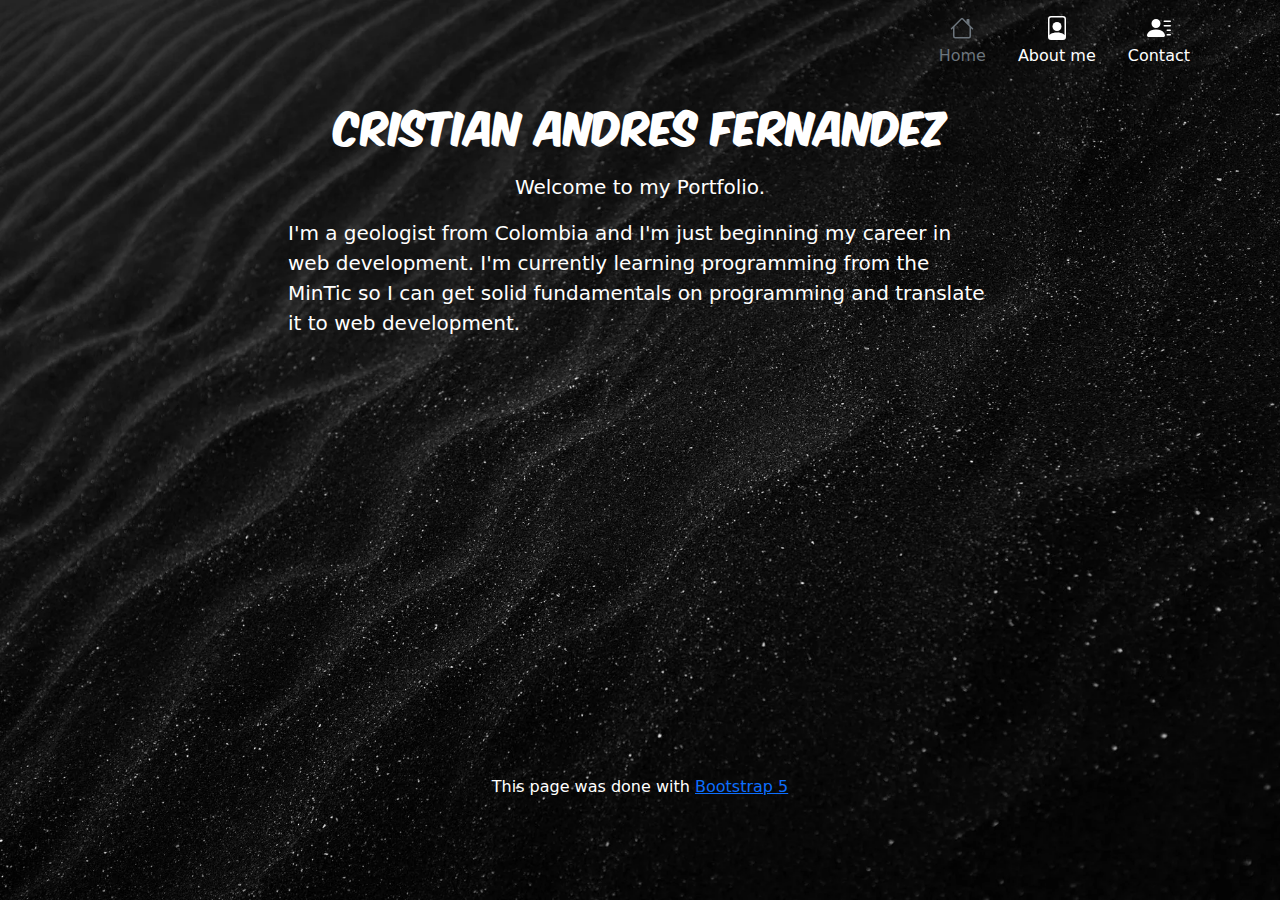
<file: index.html>
<!DOCTYPE html>
<!--[if lt IE 7]>      <html class="no-js lt-ie9 lt-ie8 lt-ie7"> <![endif]-->
<!--[if IE 7]>         <html class="no-js lt-ie9 lt-ie8"> <![endif]-->
<!--[if IE 8]>         <html class="no-js lt-ie9"> <![endif]-->
<!--[if gt IE 8]>      <html class="no-js"> <!--<![endif]-->
<html lang="en-US">

<head>
  <meta charset="utf-8">
  <meta http-equiv="X-UA-Compatible" content="IE=edge">
  <title>Cristian Fernandez | My Portfolio</title>
  <meta name='title' content='Portfolio of Cristian Andres Fernandez'>
  <meta name="description" content="Information about Cristian Fernandez, his background and current knowledge">
  <meta name="viewport" content="width=device-width, initial-scale=1">
  <link rel="apple-touch-icon" sizes="180x180" href="images/apple-touch-icon.png">
  <link rel="icon" type="image/png" sizes="32x32" href="images/favicon-32x32.png">
  <link rel="icon" type="image/png" sizes="16x16" href="images/favicon-16x16.png">
  <link rel="manifest" href="images/site.webmanifest">
  <link rel="stylesheet" href="css/bootstrap.min.css" type="text/css">
  <link rel="stylesheet" href="css/style.css" type="text/css">
</head>

<body class='text-center height'>
  <!--[if lt IE 7]>
            <p class="browsehappy">You are using an <strong>outdated</strong> browser. Please <a href="#">upgrade your browser</a> to improve your experience.</p>
        <![endif]-->
  <header>
    <div>
      <div class='container-xl'>
        <div class='d-flex flex-wrap align-items-center justify-content-end'>
          <nav class="navbar navbar-expand ">
            <ul class="navbar-nav me-auto">
              <li class="nav-item">
                <a class="nav-link active text-secondary" aria-current="page" href="#">
                  <svg class="bi d-block mx-auto mb-1" xmlns="http://www.w3.org/2000/svg" width="24" height="24" fill="currentColor" class="bi-house" viewBox="0 0 16 16">
                    <path fill-rule="evenodd" d="M2 13.5V7h1v6.5a.5.5 0 0 0 .5.5h9a.5.5 0 0 0 .5-.5V7h1v6.5a1.5 1.5 0 0 1-1.5 1.5h-9A1.5 1.5 0 0 1 2 13.5zm11-11V6l-2-2V2.5a.5.5 0 0 1 .5-.5h1a.5.5 0 0 1 .5.5z" />
                    <path fill-rule="evenodd" d="M7.293 1.5a1 1 0 0 1 1.414 0l6.647 6.646a.5.5 0 0 1-.708.708L8 2.207 1.354 8.854a.5.5 0 1 1-.708-.708L7.293 1.5z" />
                  </svg>
                  Home
                </a>
              </li>
              <li class="nav-item mx-3">
                <a class="nav-link text-white" href="about-me.html">
                  <svg class="bi d-block mx-auto mb-1" xmlns="http://www.w3.org/2000/svg" width="24" height="24" fill="currentColor" class="bi-file-person" viewBox="0 0 16 16">
                    <path d="M12 1a1 1 0 0 1 1 1v10.755S12 11 8 11s-5 1.755-5 1.755V2a1 1 0 0 1 1-1h8zM4 0a2 2 0 0 0-2 2v12a2 2 0 0 0 2 2h8a2 2 0 0 0 2-2V2a2 2 0 0 0-2-2H4z" />
                    <path d="M8 10a3 3 0 1 0 0-6 3 3 0 0 0 0 6z" />
                  </svg>
                  About me
                </a>
              </li>
              <li class="nav-item">
                <a class="nav-link text-white" href="contact.html">
                  <svg class="bi d-block mx-auto mb-1" xmlns="http://www.w3.org/2000/svg" width="24" height="24" fill="currentColor" class="bi bi-person-lines-fill" viewBox="0 0 16 16">
                    <path
                      d="M6 8a3 3 0 1 0 0-6 3 3 0 0 0 0 6zm-5 6s-1 0-1-1 1-4 6-4 6 3 6 4-1 1-1 1H1zM11 3.5a.5.5 0 0 1 .5-.5h4a.5.5 0 0 1 0 1h-4a.5.5 0 0 1-.5-.5zm.5 2.5a.5.5 0 0 0 0 1h4a.5.5 0 0 0 0-1h-4zm2 3a.5.5 0 0 0 0 1h2a.5.5 0 0 0 0-1h-2zm0 3a.5.5 0 0 0 0 1h2a.5.5 0 0 0 0-1h-2z" />
                  </svg>
                  Contact
                </a>
              </li>
            </ul>
          </nav>
        </div>
      </div>
    </div>
  </header>
  <main class="text-white d-flex">
    <div class="cover-container d-flex w-100 h-100 p-3 mx-auto flex-column">
      <section class="px-3 height-75">
        <h1 class="mb-4">Cristian Andres Fernandez</h1>
        <p class="lead">Welcome to my Portfolio.</p>
        <p class="lead text-start">I'm a geologist from Colombia and I'm just beginning my career in web
          development. I'm currently learning programming from the MinTic so I can get solid fundamentals on programming and translate it to web
          development.</p>
      </section>
      <footer class="mt-auto">This page was done with <a href="https://getbootstrap.com/" target="_blank" rel="noreferrer">Bootstrap 5</a>
      </footer>
    </div>
  </main>
  <script src="scripts/bootstrap.bundle.min.js" async defer></script>
</body>

</html>
</file>
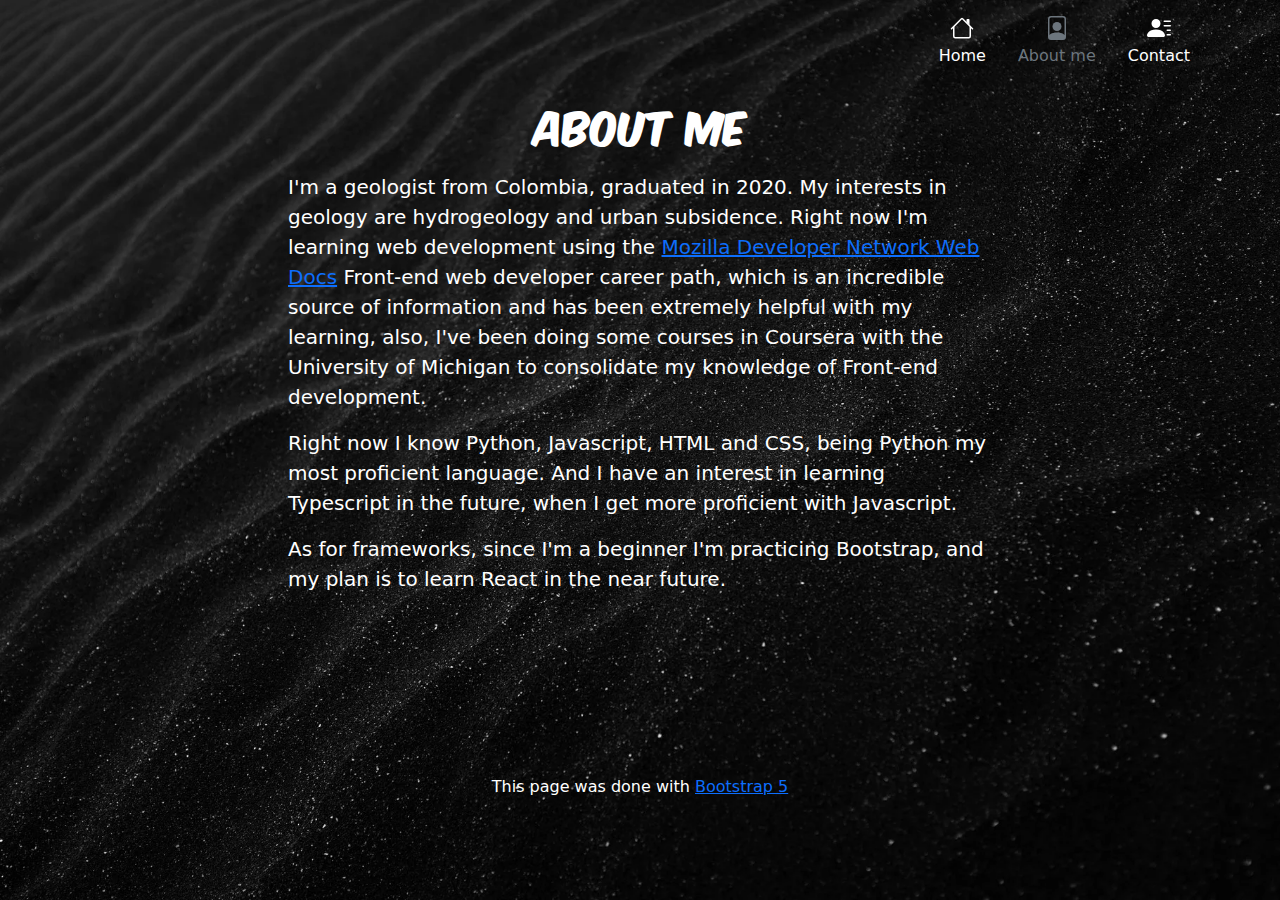
<file: about-me.html>
<!DOCTYPE html>
<!--[if lt IE 7]>      <html class="no-js lt-ie9 lt-ie8 lt-ie7"> <![endif]-->
<!--[if IE 7]>         <html class="no-js lt-ie9 lt-ie8"> <![endif]-->
<!--[if IE 8]>         <html class="no-js lt-ie9"> <![endif]-->
<!--[if gt IE 8]>      <html class="no-js"> <!--<![endif]-->
<html lang="en-US">

<head>
  <meta charset="utf-8">
  <meta http-equiv="X-UA-Compatible" content="IE=edge">
  <title>Cristian Fernandez | About me</title>
  <meta name='title' content='Portfolio of Cristian Andres Fernandez'>
  <meta name="description" content="Information about Cristian Fernandez, his background and current knowledge">
  <meta name="viewport" content="width=device-width, initial-scale=1">
  <link rel="apple-touch-icon" sizes="180x180" href="images/apple-touch-icon.png">
  <link rel="icon" type="image/png" sizes="32x32" href="images/favicon-32x32.png">
  <link rel="icon" type="image/png" sizes="16x16" href="images/favicon-16x16.png">
  <link rel="manifest" href="images/site.webmanifest">
  <link rel="stylesheet" href="css/bootstrap.min.css" type="text/css">
  <link rel="stylesheet" href="css/style.css" type="text/css">
</head>

<body class='text-center height'>
  <!--[if lt IE 7]>
            <p class="browsehappy">You are using an <strong>outdated</strong> browser. Please <a href="#">upgrade your browser</a> to improve your experience.</p>
        <![endif]-->
  <header>
    <div>
      <div class='container-xl'>
        <div class='d-flex flex-wrap align-items-center justify-content-end'>
          <nav class="navbar navbar-expand ">
            <ul class="navbar-nav me-auto">
              <li class="nav-item">
                <a class="nav-link text-white" href="index.html">
                  <svg class="bi d-block mx-auto mb-1" xmlns="http://www.w3.org/2000/svg" width="24" height="24" fill="currentColor" class="bi-house" viewBox="0 0 16 16">
                    <path fill-rule="evenodd" d="M2 13.5V7h1v6.5a.5.5 0 0 0 .5.5h9a.5.5 0 0 0 .5-.5V7h1v6.5a1.5 1.5 0 0 1-1.5 1.5h-9A1.5 1.5 0 0 1 2 13.5zm11-11V6l-2-2V2.5a.5.5 0 0 1 .5-.5h1a.5.5 0 0 1 .5.5z" />
                    <path fill-rule="evenodd" d="M7.293 1.5a1 1 0 0 1 1.414 0l6.647 6.646a.5.5 0 0 1-.708.708L8 2.207 1.354 8.854a.5.5 0 1 1-.708-.708L7.293 1.5z" />
                  </svg>
                  Home
                </a>
              </li>
              <li class="nav-item mx-3">
                <a class="nav-link active text-secondary" aria-current="page" href="#">
                  <svg class="bi d-block mx-auto mb-1" xmlns="http://www.w3.org/2000/svg" width="24" height="24" fill="currentColor" class="bi-file-person" viewBox="0 0 16 16">
                    <path d="M12 1a1 1 0 0 1 1 1v10.755S12 11 8 11s-5 1.755-5 1.755V2a1 1 0 0 1 1-1h8zM4 0a2 2 0 0 0-2 2v12a2 2 0 0 0 2 2h8a2 2 0 0 0 2-2V2a2 2 0 0 0-2-2H4z" />
                    <path d="M8 10a3 3 0 1 0 0-6 3 3 0 0 0 0 6z" />
                  </svg>
                  About me
                </a>
              </li>
              <li class="nav-item">
                <a class="nav-link text-white" href="contact.html">
                  <svg class="bi d-block mx-auto mb-1" xmlns="http://www.w3.org/2000/svg" width="24" height="24" fill="currentColor" class="bi bi-person-lines-fill" viewBox="0 0 16 16">
                    <path
                      d="M6 8a3 3 0 1 0 0-6 3 3 0 0 0 0 6zm-5 6s-1 0-1-1 1-4 6-4 6 3 6 4-1 1-1 1H1zM11 3.5a.5.5 0 0 1 .5-.5h4a.5.5 0 0 1 0 1h-4a.5.5 0 0 1-.5-.5zm.5 2.5a.5.5 0 0 0 0 1h4a.5.5 0 0 0 0-1h-4zm2 3a.5.5 0 0 0 0 1h2a.5.5 0 0 0 0-1h-2zm0 3a.5.5 0 0 0 0 1h2a.5.5 0 0 0 0-1h-2z" />
                  </svg>
                  Contact
                </a>
              </li>
            </ul>
          </nav>
        </div>
      </div>
    </div>
  </header>
  <main class="text-white d-flex">
    <div class="cover-container d-flex w-100 h-100 p-3 mx-auto flex-column">
      <section class="px-3 height-75">
        <h1 class="mb-4">About me</h1>
        <p class="lead text-start">I'm a geologist from Colombia, graduated in 2020. My interests in geology are
          hydrogeology and urban subsidence. Right now I'm learning web development using the
          <a href="https://developer.mozilla.org/en-US/docs/Learn/Front-end_web_developer" rel="noreferrer" target="_blank">
            Mozilla Developer Network Web Docs</a> Front-end web developer career path, which is an incredible source of
          information and has been extremely helpful with my learning, also, I've been doing some courses in Coursera
          with the University of Michigan to consolidate my knowledge of Front-end development.
        </p>
        <p class="lead text-start">Right now I know Python, Javascript, HTML and CSS, being Python my most proficient language.
          And I have an interest in learning Typescript in the future, when I get more proficient with Javascript.
        </p>
        <p class="lead text-start">As for frameworks, since I'm a beginner I'm practicing Bootstrap,
          and my plan is to learn React in the near future.</p>
      </section>
      <footer class="mt-auto">This page was done with <a href="https://getbootstrap.com/" target="_blank" rel="noreferrer">Bootstrap 5</a>
      </footer>
    </div>
  </main>
  <script src="scripts/bootstrap.bundle.min.js" async defer></script>
</body>

</html>
</file>
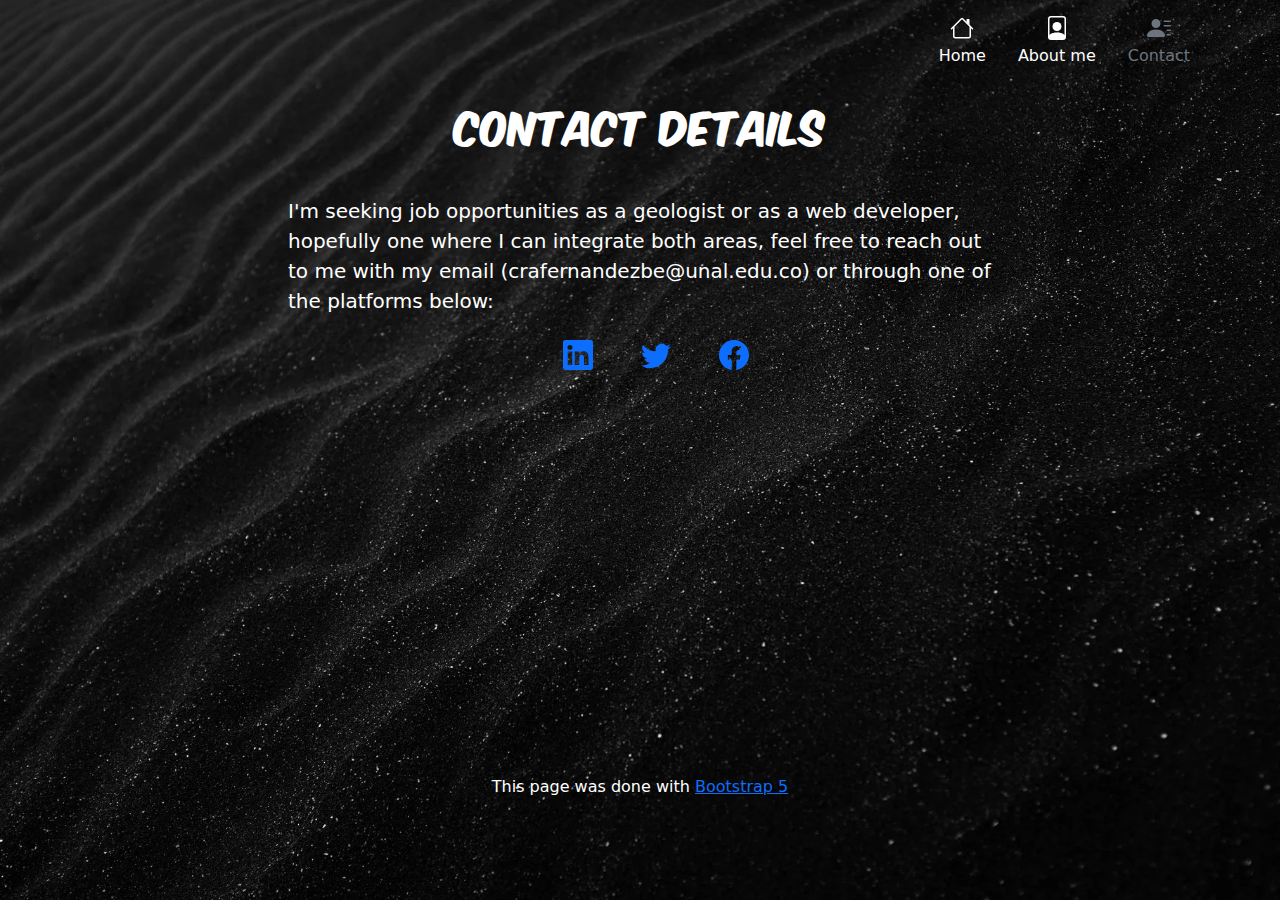
<file: contact.html>
<!DOCTYPE html>
<!--[if lt IE 7]>      <html class="no-js lt-ie9 lt-ie8 lt-ie7"> <![endif]-->
<!--[if IE 7]>         <html class="no-js lt-ie9 lt-ie8"> <![endif]-->
<!--[if IE 8]>         <html class="no-js lt-ie9"> <![endif]-->
<!--[if gt IE 8]>      <html class="no-js"> <!--<![endif]-->
<html lang="en-US">

<head>
  <meta charset="utf-8">
  <meta http-equiv="X-UA-Compatible" content="IE=edge">
  <title>Cristian Fernandez | Contact</title>
  <meta name='title' content='Portfolio of Cristian Andres Fernandez'>
  <meta name="description" content="Information about Cristian Fernandez, his background and current knowledge">
  <meta name="viewport" content="width=device-width, initial-scale=1">
  <link rel="apple-touch-icon" sizes="180x180" href="images/apple-touch-icon.png">
  <link rel="icon" type="image/png" sizes="32x32" href="images/favicon-32x32.png">
  <link rel="icon" type="image/png" sizes="16x16" href="images/favicon-16x16.png">
  <link rel="manifest" href="images/site.webmanifest">
  <link rel="stylesheet" href="css/bootstrap.min.css" type="text/css">
  <link rel="stylesheet" href="css/style.css" type="text/css">
</head>

<body class='text-center height'>
  <!--[if lt IE 7]>
            <p class="browsehappy">You are using an <strong>outdated</strong> browser. Please <a href="#">upgrade your browser</a> to improve your experience.</p>
        <![endif]-->
  <header>
    <div>
      <div class='container-xl'>
        <div class='d-flex flex-wrap align-items-center justify-content-end'>
          <nav class="navbar navbar-expand ">
            <ul class="navbar-nav me-auto">
              <li class="nav-item">
                <a class="nav-link text-white" href="index.html">
                  <svg class="bi d-block mx-auto mb-1" xmlns="http://www.w3.org/2000/svg" width="24" height="24" fill="currentColor" class="bi-house" viewBox="0 0 16 16">
                    <path fill-rule="evenodd" d="M2 13.5V7h1v6.5a.5.5 0 0 0 .5.5h9a.5.5 0 0 0 .5-.5V7h1v6.5a1.5 1.5 0 0 1-1.5 1.5h-9A1.5 1.5 0 0 1 2 13.5zm11-11V6l-2-2V2.5a.5.5 0 0 1 .5-.5h1a.5.5 0 0 1 .5.5z" />
                    <path fill-rule="evenodd" d="M7.293 1.5a1 1 0 0 1 1.414 0l6.647 6.646a.5.5 0 0 1-.708.708L8 2.207 1.354 8.854a.5.5 0 1 1-.708-.708L7.293 1.5z" />
                  </svg>
                  Home
                </a>
              </li>
              <li class="nav-item mx-3">
                <a class="nav-link text-white" href="about-me.html">
                  <svg class="bi d-block mx-auto mb-1" xmlns="http://www.w3.org/2000/svg" width="24" height="24" fill="currentColor" class="bi-file-person" viewBox="0 0 16 16">
                    <path d="M12 1a1 1 0 0 1 1 1v10.755S12 11 8 11s-5 1.755-5 1.755V2a1 1 0 0 1 1-1h8zM4 0a2 2 0 0 0-2 2v12a2 2 0 0 0 2 2h8a2 2 0 0 0 2-2V2a2 2 0 0 0-2-2H4z" />
                    <path d="M8 10a3 3 0 1 0 0-6 3 3 0 0 0 0 6z" />
                  </svg>
                  About me
                </a>
              </li>
              <li class="nav-item">
                <a class="nav-link active text-secondary" aria-current="page" href="#">
                  <svg class="bi d-block mx-auto mb-1" xmlns="http://www.w3.org/2000/svg" width="24" height="24" fill="currentColor" class="bi bi-person-lines-fill" viewBox="0 0 16 16">
                    <path
                      d="M6 8a3 3 0 1 0 0-6 3 3 0 0 0 0 6zm-5 6s-1 0-1-1 1-4 6-4 6 3 6 4-1 1-1 1H1zM11 3.5a.5.5 0 0 1 .5-.5h4a.5.5 0 0 1 0 1h-4a.5.5 0 0 1-.5-.5zm.5 2.5a.5.5 0 0 0 0 1h4a.5.5 0 0 0 0-1h-4zm2 3a.5.5 0 0 0 0 1h2a.5.5 0 0 0 0-1h-2zm0 3a.5.5 0 0 0 0 1h2a.5.5 0 0 0 0-1h-2z" />
                  </svg>
                  Contact
                </a>
              </li>
            </ul>
          </nav>
        </div>
      </div>
    </div>
  </header>
  <main class="text-white d-flex">
    <div class="cover-container d-flex w-100 h-100 p-3 mx-auto flex-column">
      <section class="px-3 height-75">
        <h1 class="mb-5">Contact Details</h1>
        <p class="lead text-start mb-3">I'm seeking job opportunities as a geologist or as a web developer, hopefully one where I can integrate both areas, feel free to reach out to me with my email (crafernandezbe@unal.edu.co) or through one of the
          platforms below:</p>
        <ul class="d-flex justify-content-center navbar">
          <li><a href="https://www.linkedin.com/in/cristian-bermudez-a85248115/" target="_blank" rel="noreferrer"><svg xmlns="http://www.w3.org/2000/svg" width="30" height="30" fill="currentColor" class="bi bi-linkedin" viewBox="0 0 16 16">
                <path
                  d="M0 1.146C0 .513.526 0 1.175 0h13.65C15.474 0 16 .513 16 1.146v13.708c0 .633-.526 1.146-1.175 1.146H1.175C.526 16 0 15.487 0 14.854V1.146zm4.943 12.248V6.169H2.542v7.225h2.401zm-1.2-8.212c.837 0 1.358-.554 1.358-1.248-.015-.709-.52-1.248-1.342-1.248-.822 0-1.359.54-1.359 1.248 0 .694.521 1.248 1.327 1.248h.016zm4.908 8.212V9.359c0-.216.016-.432.08-.586.173-.431.568-.878 1.232-.878.869 0 1.216.662 1.216 1.634v3.865h2.401V9.25c0-2.22-1.184-3.252-2.764-3.252-1.274 0-1.845.7-2.165 1.193v.025h-.016a5.54 5.54 0 0 1 .016-.025V6.169h-2.4c.03.678 0 7.225 0 7.225h2.4z" />
              </svg></a></li>
          <li class="mx-5"><a href="https://twitter.com/Archiyopp" rel="noreferrer" target="_blank">
              <svg xmlns="http://www.w3.org/2000/svg" width="30" height="30" fill="currentColor" class="bi bi-twitter" viewBox="0 0 16 16">
                <path d="M5.026 15c6.038 0 9.341-5.003 9.341-9.334 0-.14 0-.282-.006-.422A6.685 6.685 0 0 0 16 3.542a6.658 6.658 0 0 1-1.889.518 3.301 3.301 0
  0 0 1.447-1.817 6.533 6.533 0 0 1-2.087.793A3.286 3.286 0 0 0 7.875 6.03a9.325 9.325 0 0 1-6.767-3.429 3.289 3.289 0 0 0 1.018 4.382A3.323 3.323
   0 0 1 .64 6.575v.045a3.288 3.288 0 0 0 2.632 3.218 3.203 3.203 0 0 1-.865.115 3.23 3.23 0 0 1-.614-.057 3.283 3.283 0 0 0 3.067 2.277A6.588
   6.588 0 0 1 .78 13.58a6.32 6.32 0 0 1-.78-.045A9.344 9.344 0 0 0 5.026 15z" />
              </svg>
            </a>
          </li>
          <li><a href="https://www.facebook.com/cristianandres.fernandezbermudez/" rel="noreferrer" target="_blank"><svg xmlns="http://www.w3.org/2000/svg" width="30" height="30" fill="currentColor" class="bi bi-facebook" viewBox="0 0 16 16">
                <path
                  d="M16 8.049c0-4.446-3.582-8.05-8-8.05C3.58 0-.002 3.603-.002 8.05c0 4.017 2.926 7.347 6.75 7.951v-5.625h-2.03V8.05H6.75V6.275c0-2.017 1.195-3.131 3.022-3.131.876 0 1.791.157 1.791.157v1.98h-1.009c-.993 0-1.303.621-1.303 1.258v1.51h2.218l-.354 2.326H9.25V16c3.824-.604 6.75-3.934 6.75-7.951z" />
              </svg></a></li>
        </ul>

      </section>
      <footer class="mt-auto">This page was done with <a href="https://getbootstrap.com/" target="_blank" rel="noreferrer">Bootstrap 5</a>
      </footer>
    </div>
  </main>
  <script src="scripts/bootstrap.bundle.min.js" async defer></script>
</body>

</html>
</file>
<file: css/style.css>
.nav-item .text-white:hover {
    color: #8e8fa0 !important;
}
.text-center {
    background-image: url(../images/background-big.jpg);
    background-image: url(../images/background-big.webp);
    background-size: cover;
}

.cover-container {
    max-width: 768px;
}

.height {
    min-height: 100vh;
}

.height-75 {
    min-height: 75vh;
}

@font-face {
    font-family: 'komika_axisregular';
    src: url('../font-komika/komikax_-webfont.woff2') format('woff2'),
         url('../font-komika/komikax_-webfont.woff') format('woff');
    font-weight: normal;
    font-style: normal;

}

h1 {
  font-family: 'komika_axisregular', Arial, sans-serif;
}
.d-flex li {
  list-style-type: none;
}
</file>
